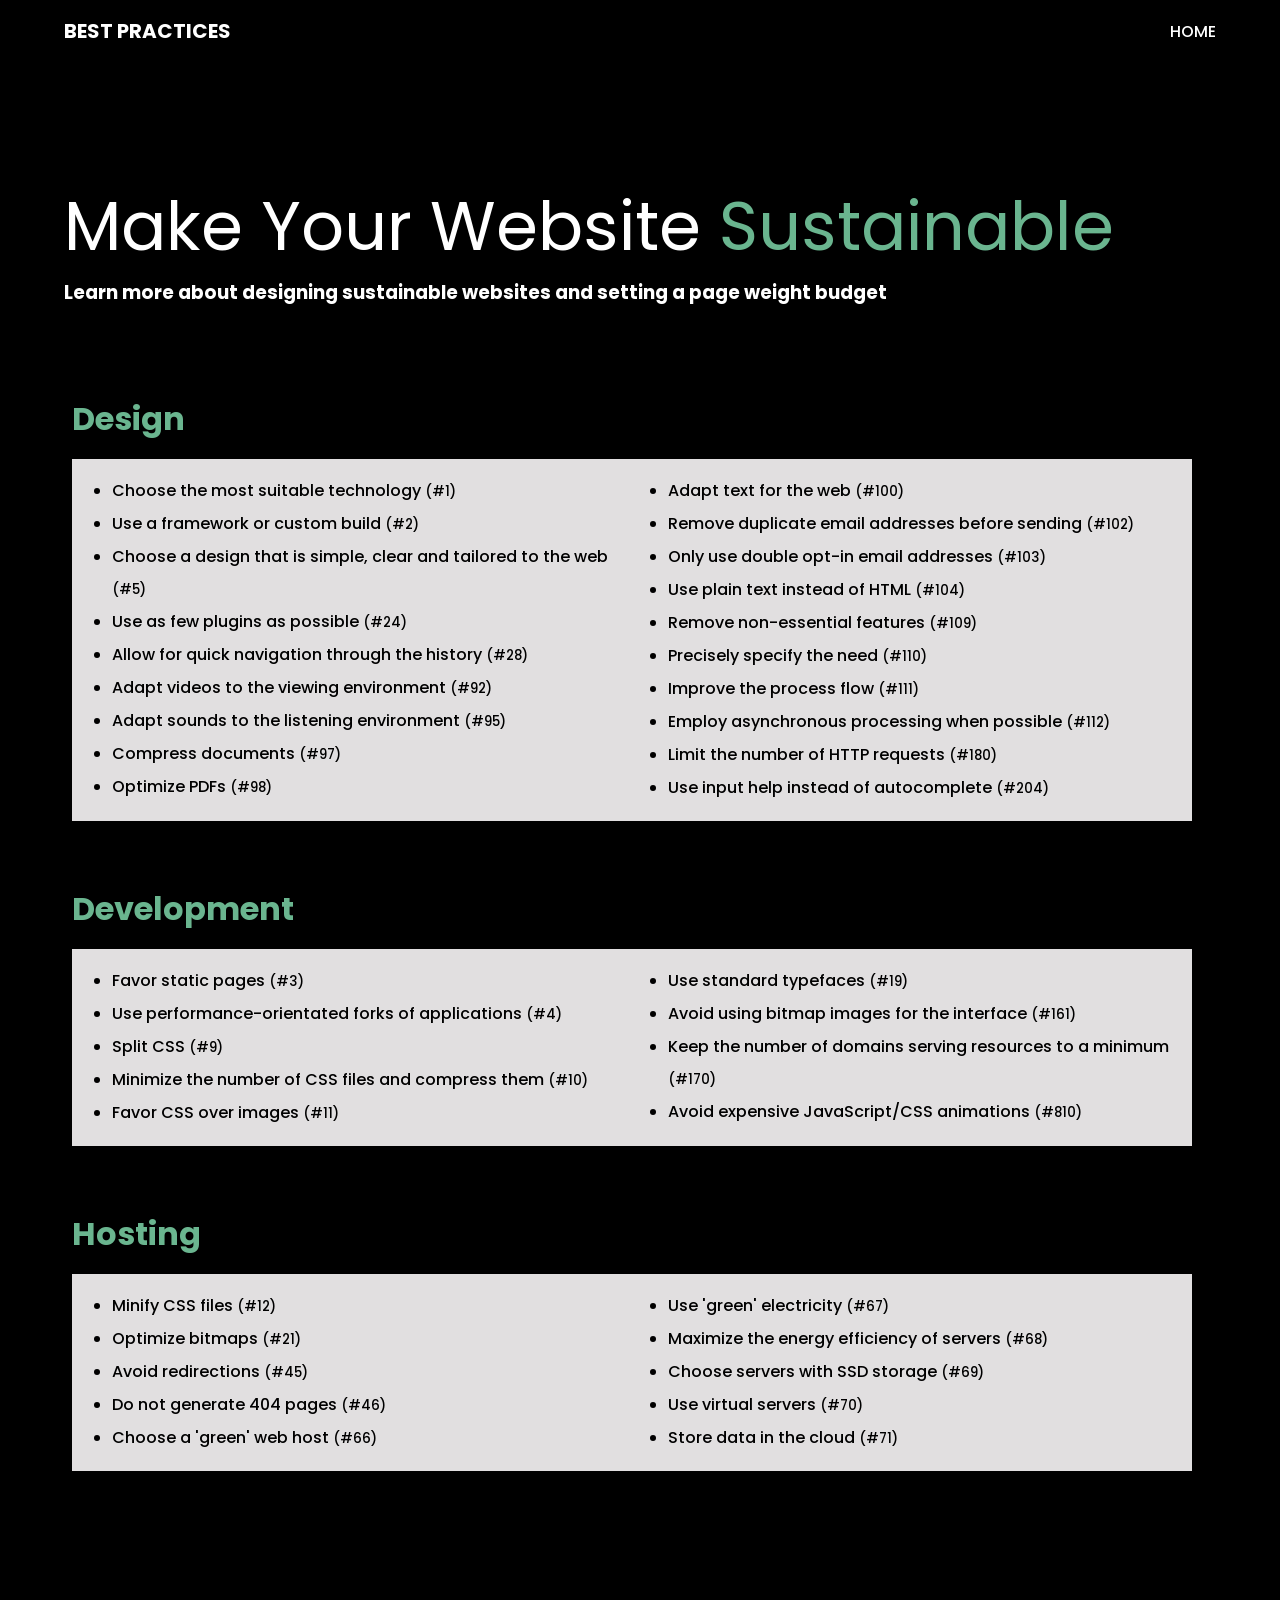
<file: sections/best_practices.htm>
<!DOCTYPE html>
<html lang="en">

<head>
    <meta charset="utf-8">
    <meta name="viewport" content="width=device-width, initial-scale=1">
    <title>Best Practices</title>
   <link rel="stylesheet" href="/main.css">
</head>

<body >
    
  <header>
    <h1 class="logo">Best Practices</h1>
    <input type="checkbox" class="nav-toggle" id="nav-toggle">
    <nav >
      <ul>
        <li > <a style=" font-weight: 500;" href="../index.html">Home</a></li>
      </ul>
    </nav>
    <label for="nav-toggle" class="nav-toggle-label">
      <span></span>
    </label>
</header>
<div class="section-one about" >
  <p class="header about-heading">
    Make Your Website <span style="color: #6AB58F;">Sustainable</span> 
  </p>
  <h3>
    Learn more about designing sustainable websites and setting a page weight budget
  </h3>
</div>
    <div class="container rules-list">
     
        <div class="box shadow card" >
            <h1>Design</h1>
            <ul>
                <li><a href="../sections/bestpractices/design/choose-most-suitable-technology.html">Choose the most suitable technology <small>(#1)</small></a>
                    <li><a href="../sections/bestpractices/design/use-a-framework.html">Use a framework or custom build <small>(#2)</small></a>
                        <li><a href="../sections/bestpractices/design/choose-a-design-that-is-simple.html">Choose a design that is simple, clear and tailored to the web <small>(#5)</small></a>
                            <li><a href="../sections/bestpractices/design/limit-plugins.html">Use as few plugins as possible <small>(#24)</small></a>
                                <li><a href="../sections/bestpractices/design/allow-quick-navigation-through-history.html">Allow for quick navigation through the history <small>(#28)</small></a>
                                    <li><a href="../sections/bestpractices/design/adapt-videos-to-the-environment.html">Adapt videos to the viewing environment <small>(#92)</small></a>
                                        <li><a href="../sections/bestpractices/design/adapt-sounds-to-the-environment.html">Adapt sounds to the listening environment <small>(#95)</small></a>
                                            <li><a href="../sections/bestpractices/design/compress-documents.html">Compress documents <small>(#97)</small></a>
                                                <li><a href="../sections/bestpractices/design/optimize-pdfs.html">Optimize PDFs <small>(#98)</small></a>
                                                    <li><a href="../sections/bestpractices/design/adapt-text-for-the-web.html">Adapt text for the web <small>(#100)</small></a>
                                                        <li><a href="../sections/bestpractices/design/deduplicate-email-addresses.html">Remove duplicate email addresses before sending <small>(#102)</small></a>
                                                            <li><a href="../sections/bestpractices/design/only-use-double-opt-in-emails.html">Only use double opt-in email addresses <small>(#103)</small></a>
                                                                <li><a href="../sections/bestpractices/design/use-plain-text-instead-of-html.html">Use plain text instead of HTML <small>(#104)</small></a>
                                                                    <li><a href="../sections/bestpractices/design/remove-non-essential-features.html">Remove non-essential features <small>(#109)</small></a>
                                                                        <li><a href="../sections/bestpractices/design/precisely-specify-the-need.html">Precisely specify the need <small>(#110)</small></a>
                                                                            <li><a href="../sections/bestpractices/design/improve-the-process-flow.html">Improve the process flow <small>(#111)</small></a>
                                                                                <li><a href="../sections/bestpractices/design/employ-asynchronous-processing.html">Employ asynchronous processing when possible <small>(#112)</small></a>
                                                                                    <li><a href="../sections/bestpractices/design/limit-http-requests.html">Limit the number of HTTP requests <small>(#180)</small></a>
                                                                                        <li><a href="../sections/bestpractices/design/use-input-help-instead-of-autocomplete.html">Use input help instead of autocomplete <small>(#204)</small></a>
          </ul>
            <h1>Development</h1>
            <ul>
                <li><a href="../sections/bestpractices/development/favor-static-pages.html">Favor static pages <small>(#3)</small></a>
                    <li><a href="../sections/bestpractices/development/use-performance-orientated-forks.html">Use performance-orientated forks of applications <small>(#4)</small></a>
                        <!-- <li><a href="../sections/bestpractices/development/externalize-css-and-js.html">Externalize CSS files and JavaScript <small>(#7)</small></a> -->
                            <li><a href="../sections/bestpractices/development/split-css.html">Split CSS <small>(#9)</small></a>
                                <li><a href="../sections/bestpractices/development/limit-css.html">Minimize the number of CSS files and compress them <small>(#10)</small></a>
                                    <li><a href="../sections/bestpractices/development/favor-css-over-images.html">Favor CSS over images <small>(#11)</small></a>
                                        <!-- <li><a href="../sections/bestpractices/development/use-conditional-comments.html">Use conditional comments <small>(#17)</small></a> -->
                                        <!-- <li><a href="print-css.html">Provide a print style sheet <small>(#16)</small></a>
                                            
                                                <li><a href="generate-css-sprite-sheets.html">Generate CSS sprite sheets <small>(#18)</small></a> -->
                                                    <li><a href="../sections/bestpractices/development/use-standard-typefaces.html">Use standard typefaces <small>(#19)</small></a>
                                                       <!--  <li><a href="empty-src.html">Delete image tags with empty SRC attributes <small>(#23)</small></a>
                                                            <li><a href="use-functions-as-the-argument-of-settimeout.html">Use functions instead of strings as the argument of setTimeout() and setInterval() <small>(#26)</small></a> -->
                                                                <!-- <li><a href="avoid-forin-loops.html">Avoid for...in loops <small>(#29)</small></a>
                                                                    <li><a href="avoid-using-trycatchfinally.html">Avoid using try...catch...finally <small>(#30)</small></a>
                                                                        <li><a href="use-primitive-operations.html">Use primitive operations <small>(#31)</small></a>
                                                                            <li><a href="minimize-dom-access.html">Keep DOM access via JavaScript to a minimum <small>(#32)</small></a>
                                                                                <li><a href="cache-objects-repeatedly-accessed.html">Cache objects repeatedly accessed by JavaScript <small>(#33)</small></a>
                                                                                    <li><a href="validate-js.html">Check JavaScript code <small>(#35)</small></a>
                                                                                        <li><a href="favor-instant-visual-changes.html">Favor instant visual changes <small>(#36)</small></a>
                                                                                            <li><a href="use-local-variables.html">Use local variables <small>(#37)</small></a>
                                                                                                <li><a href="use-anonymous-functions.html">Use anonymous functions <small>(#38)</small></a>
                                                                                                    <li><a href="optimize-string-concatenation.html">Make the most of string concatenation <small>(#39)</small></a>
                                                                                                        <li><a href="use-ajax-for-frequently-updated-content.html">Use Ajax for content sections that are frequently updated <small>(#40)</small></a>
                                                                                                            <li><a href="keep-repaint-and-reflow-to-a-minimum.html">Keep repaint (appearance) and reflow (layout) to a minimum <small>(#42)</small></a> -->
                                                                                                                <!-- <li><a href="dont-modify-dom-when-traversing.html">Do not modify the DOM when traversing <small>(#43)</small></a>
                                                                                                                    <li><a href="make-dom-elements-invisible.html">Make DOM elements invisible during modification <small>(#44)</small></a>
                                                                                                                        <li><a href="cache-frequently-used-data.html">Cache frequently-used calculated data <small>(#47)</small></a>
                                                                                                                            <li><a href="use-static-variables.html">Use static variables <small>(#48)</small></a>
                                                                                                                                <li><a href="free-up-the-memory-of-variables.html">Free up the memory of variables that are no longer needed <small>(#49)</small></a>
                                                                                                                                    <li><a href="dont-call-function-in-declaration-loop.html">Do not call a function in the declaration of a for loop <small>(#50)</small></a>
                                                                                                                                        <li><a href="remove-all-warnings-and-notices.html">Remove all warnings and notices <small>(#51)</small></a>
                                                                                                                                            <li><a href="avoid-rewriting-getter-setter-natives.html">Avoid rewriting getter/setter natives <small>(#53)</small></a>
                                                                                                                                                <li><a href="dont-unnecessarily-assign-variables.html">Do not unnecessarily assign values to variables <small>(#54)</small></a>
                                                                                                                                                    <li><a href="avoid-running-sql-queries-in-a-loop.html">Avoid running SQL queries inside a loop <small>(#55)</small></a>
                                                                                                                                                        <li><a href="only-connect-to-a-database-if-necessary.html">Only connect to a database if necessary <small>(#56)</small></a>
                                                                                                                                                            <li><a href="never-write-select-star.html">Never write SELECT * FROM <small>(#57)</small></a>
                                                                                                                                                                <li><a href="use-stored-procedures.html">Use stored procedures <small>(#58)</small></a>
                                                                                                                                                                    <li><a href="limit-the-number-of-results.html">Limit the number of results <small>(#59)</small></a>
                                                                                                                                                                        <li><a href="use-all-the-cms-levels-of-caching.html">Use all the CMS&#39; levels of caching <small>(#60)</small></a>
                                                                                                                                                                            <li><a href="use-a-templating-engine.html">Use a templating engine <small>(#61)</small></a>
                                                                                                                                                                                <li><a href="use-single-quotes-instead-of-double.html">Use single quotes (&#39;) instead of double (“) <small>(#62)</small></a>
                                                                                                                                                                                    <li><a href="replace-incrementation.html">Replace $i&#43;&#43; with &#43;&#43;$i <small>(#63)</small></a>
                                                                                                                                                                                        <li><a href="cache-the-bytecode.html">Cache the bytecode <small>(#64)</small></a>
                                                                                                                                                                                            <li><a href="dont-resize-image-in-browser.html">Resize images outside of the browser <small>(#93)</small></a>
                                                                                                                                                                                                <li><a href="resize-images-outside-of-the-cms.html">Resize images outside of the CMS <small>(#94)</small></a>
                                                                                                                                                                                                    <li><a href="encode-sound-outside-of-the-cms.html">Encode sound outside of the CMS <small>(#96)</small></a>
                                                                                                                                                                                                        <li><a href="generate-pdfs-outside-of-the-cms.html">Generate PDFs outside of the CMS <small>(#99)</small></a>
                                                                                                                                                                                                            <li><a href="choose-a-suitable-data-format.html">Choose a suitable data format <small>(#113)</small></a>
                                                                                                                                                                                                                <li><a href="create-modular-application.html">Create a modular application architecture <small>(#114)</small></a> -->
                                                                                                                                                                                                                    <li><a href="../sections/bestpractices/development/avoid-using-bitmap-for-the-interface.html">Avoid using bitmap images for the interface <small>(#161)</small></a>
                                                                                                                                                                                                                        <li><a href="../sections/bestpractices/development/minimize-number-of-domains.html">Keep the number of domains serving resources to a minimum <small>(#170)</small></a>
                                                                                                                                                                                                                            <li><a href="../sections/bestpractices/development/avoid-expensive-animations.html">Avoid expensive JavaScript/CSS animations <small>(#810)</small></a>
            </ul>
            <h1>Hosting</h1>
            <ul>
                <li><a href="../sections/bestpractices/hosting/css-minification.html">Minify CSS files <small>(#12)</small></a>
                    <li><a href="../sections/bestpractices/hosting/optimize-bitmaps.html">Optimize bitmaps <small>(#21)</small></a>
                        <li><a href="../sections/bestpractices/hosting/avoid-redirections.html">Avoid redirections <small>(#45)</small></a>
                            <li><a href="../sections/bestpractices/hosting/dont-generate-404-pages.html">Do not generate 404 pages <small>(#46)</small></a>
                                <li><a href="../sections/bestpractices/hosting/choose-a-green-web-host.html">Choose a &#39;green&#39; web host <small>(#66)</small></a>
                                    <li><a href="../sections/bestpractices/hosting/use-green-electricity.html">Use &#39;green&#39; electricity <small>(#67)</small></a>
                                        <li><a href="../sections/bestpractices/hosting/maximize-servers-energy-efficiency.html">Maximize the energy efficiency of servers <small>(#68)</small></a>
                                            <li><a href="../sections/bestpractices/hosting/choose-servers-with-ssd.html">Choose servers with SSD storage <small>(#69)</small></a>
                                                <li><a href="../sections/bestpractices/hosting/use-virtual-servers.html">Use virtual servers <small>(#70)</small></a>
                                                    <li><a href="../sections/bestpractices/hosting/store-data-in-the-cloud.html">Store data in the cloud <small>(#71)</small></a>
                                                       <!--  <li><a href="use-a-reverse-proxy.html">Use a reverse proxy <small>(#72)</small></a>
                                                            <li><a href="install-essential-components-on-server.html">Only install essential components on the server <small>(#74)</small></a>
                                                                <li><a href="use-a-cdn.html">Use a CDN <small>(#75)</small></a>
                                                                    <li><a href="use-an-asynchronous-server.html">Use an asynchronous server <small>(#77)</small></a>
                                                                        <li><a href="cache-headers.html">Add Expires or Cache-Control headers <small>(#78)</small></a>
                                                                            <li><a href="http-compress.html">Compress the HTML output <small>(#79)</small></a>
                                                                                <li><a href="etag-header.html">Use ETags <small>(#80)</small></a>
                                                                                    <li><a href="disable-allowoverride-directive.html">Disable Apache&#39;s AllowOverride directive <small>(#81)</small></a>
                                                                                        <li><a href="disable-web-server-access-logs.html">Disable some web server access logs <small>(#82)</small></a>
                                                                                            <li><a href="disable-mysql-mariadb-binary-logs.html">Disable MySQL and MariaDB binary logs <small>(#83)</small></a>
                                                                                                <li><a href="disable-apaches-dns-lookup.html">Disable Apache&#39;s DNS Lookup <small>(#84)</small></a>
                                                                                                    <li><a href="only-use-in-memory-caching.html">Only use in-memory caching <small>(#85)</small></a>
                                                                                                        <li><a href="javascript-minification.html">Minify JavaScript files <small>(#88)</small></a>
                                                                                                            <li><a href="minimize-use-ssl.html">Minimize the use of SSL certificates <small>(#90)</small></a>
                                                                                                                <li><a href="cache-ajax-responses.html">Cache Ajax responses <small>(#91)</small></a>
                                                                                                                    <li><a href="adapt-the-qos-and-sla.html">Adapt the quality of service and the service level agreement <small>(#501)</small></a>
                                                                                                                        <li><a href="use-essential-sections-of-libraries.html">Only use the essential sections of JavaScript and CSS libraries <small>(#811)</small></a> -->
            </ul>
        </div>
    </div>
</body>

</html>
</file>
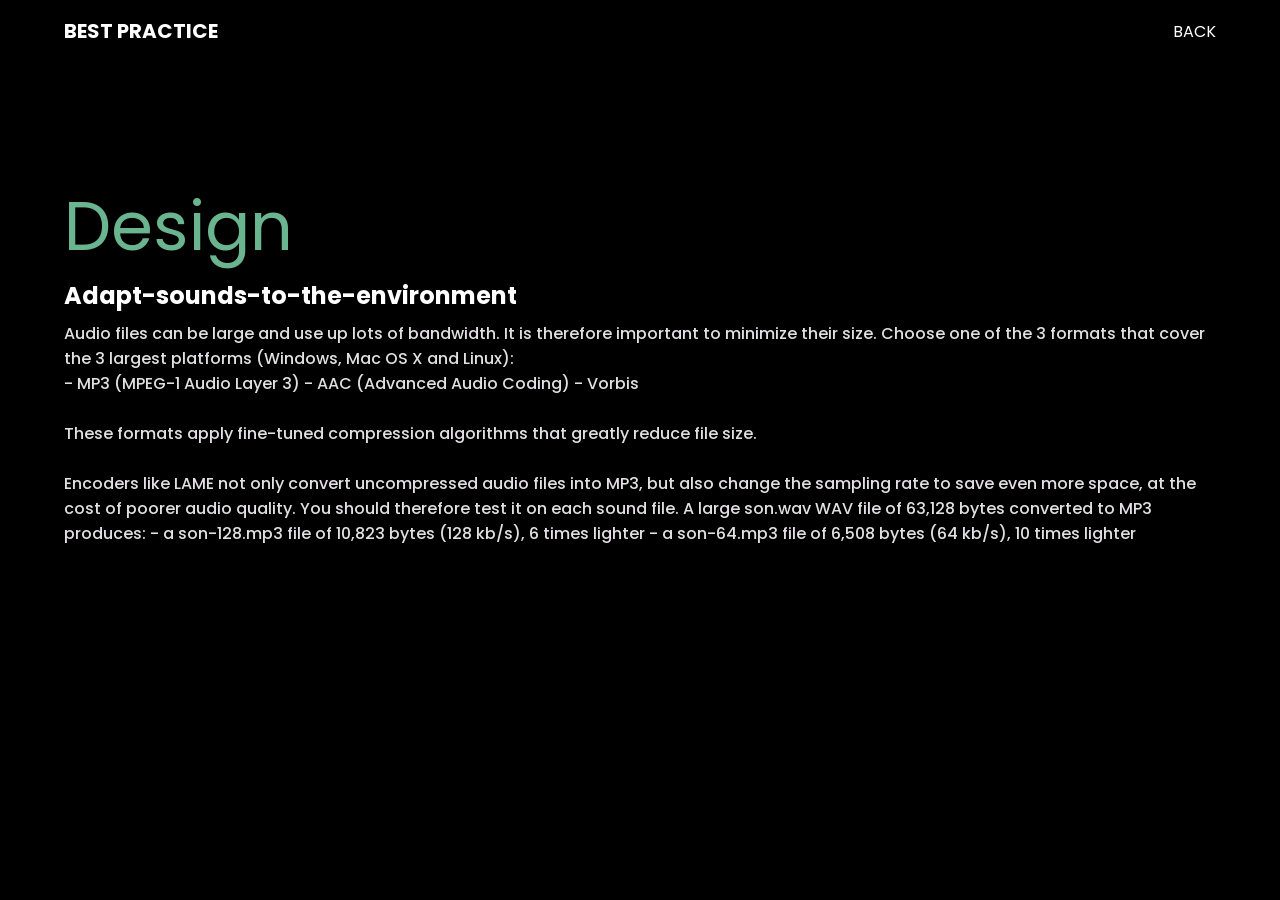
<file: sections/bestpractices/design/adapt-sounds-to-the-environment.html>
<!DOCTYPE html>
<html lang="en">
<head>
    <meta charset="UTF-8">
    <meta http-equiv="X-UA-Compatible" content="IE=edge">
    <meta name="viewport" content="width=device-width, initial-scale=1.0">
    <link rel="stylesheet" href="/main.css">
    <title>adapt-sounds-to-the-environment</title>
</head>
<body>
    <header>
        <h1 class="logo">Best Practice</h1>
        <input type="checkbox" class="nav-toggle" id="nav-toggle">
        <nav>
          <ul>
            <li> <a href="../../best_practices.htm">back</a></li>
          </ul>
        </nav>
        <label for="nav-toggle" class="nav-toggle-label">
          <span></span>
        </label>
      </header>
      
      <div class="section-one about" >
       
        <p class="header about-heading">
            <span style="color: #6AB58F;">Design</span>
            <h2>Adapt-sounds-to-the-environment</h2>
        </p>
        <p class="sub-para">Audio files can be large and use up lots of bandwidth. It is therefore important to minimize their size. Choose one of the 3 formats that cover the 3 largest platforms (Windows, Mac OS X and Linux):
            <br>- MP3 (MPEG-1 Audio Layer 3) - AAC (Advanced Audio Coding) - Vorbis<br>
            <br>
            These formats apply fine-tuned compression algorithms that greatly reduce file size.
            <br>
            <br>
            Encoders like LAME not only convert uncompressed audio files into MP3, but also change the sampling rate to save even more space, at the cost of poorer audio quality. You should therefore test it on each sound file.
            A large son.wav WAV file of 63,128 bytes converted to MP3 produces:
            - a son-128.mp3 file of 10,823 bytes (128 kb/s), 6 times lighter - a son-64.mp3 file of 6,508 bytes (64 kb/s), 10 times lighter
          </p>
        </div>
        
</body>
</html>
</file>
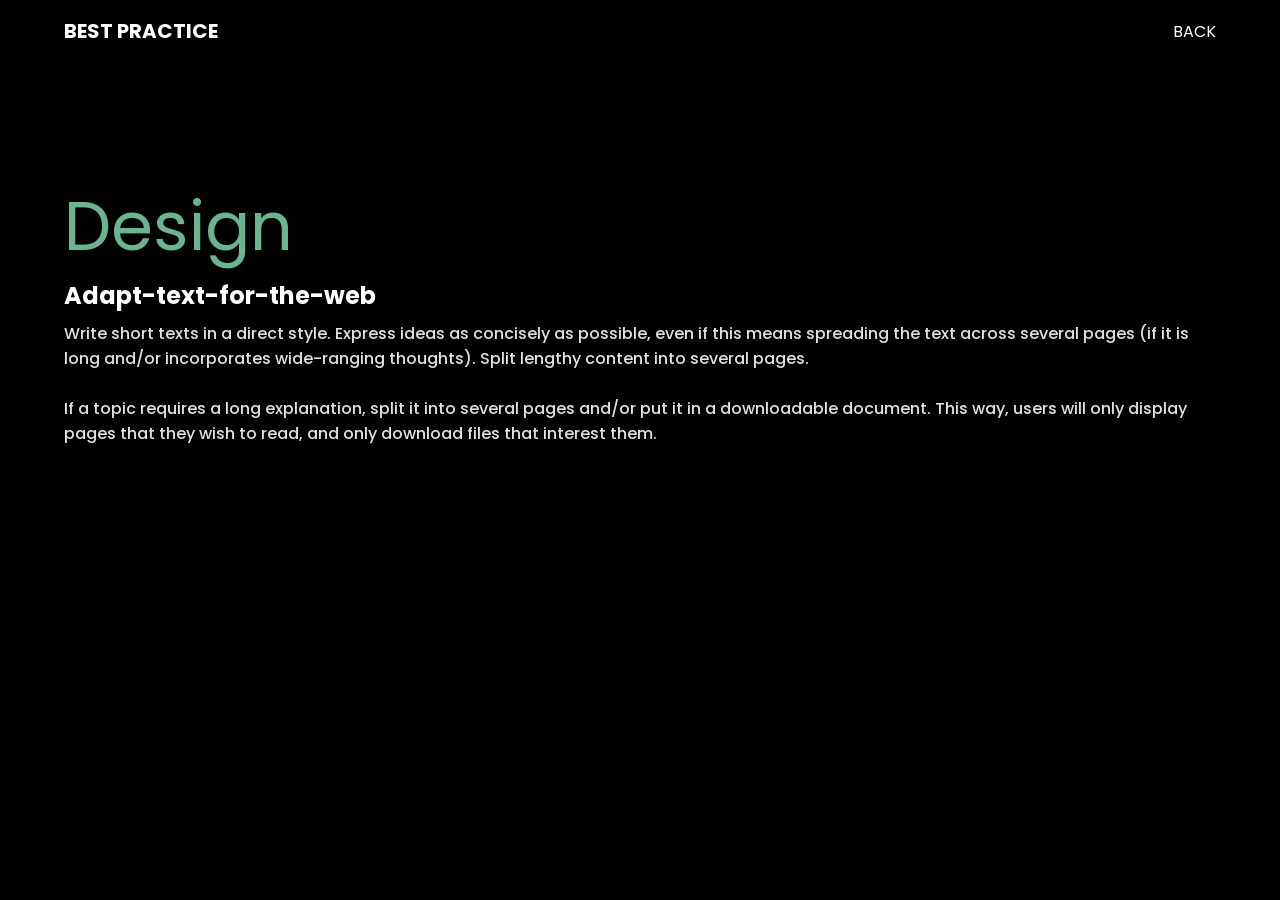
<file: sections/bestpractices/design/adapt-text-for-the-web.html>
<!DOCTYPE html>
<html lang="en">
<head>
    <meta charset="UTF-8">
    <meta http-equiv="X-UA-Compatible" content="IE=edge">
    <meta name="viewport" content="width=device-width, initial-scale=1.0">
    <link rel="stylesheet" href="/main.css">
    <title>adapt-text-for-the-web</title>
</head>
<body>
    <header>
        <h1 class="logo">Best Practice</h1>
        <input type="checkbox" class="nav-toggle" id="nav-toggle">
        <nav>
          <ul>
            <li> <a href="../../best_practices.htm">back</a></li>
          </ul>
        </nav>
        <label for="nav-toggle" class="nav-toggle-label">
          <span></span>
        </label>
      </header>
      
      <div class="section-one about" >
       
        <p class="header about-heading">
            <span style="color: #6AB58F;">Design</span>
            <h2>Adapt-text-for-the-web</h2>
        </p>
        <p class="sub-para">Write short texts in a direct style. Express ideas as concisely as possible, even if this means spreading the text across several pages (if it is long and/or incorporates wide-ranging thoughts).
            Split lengthy content into several pages.
            <br>
            <br>
            If a topic requires a long explanation, split it into several pages and/or put it in a downloadable document. This way, users will only display pages that they wish to read, and only download files that interest them.
        </p>
        </div>
        
</body>
</html>
</file>
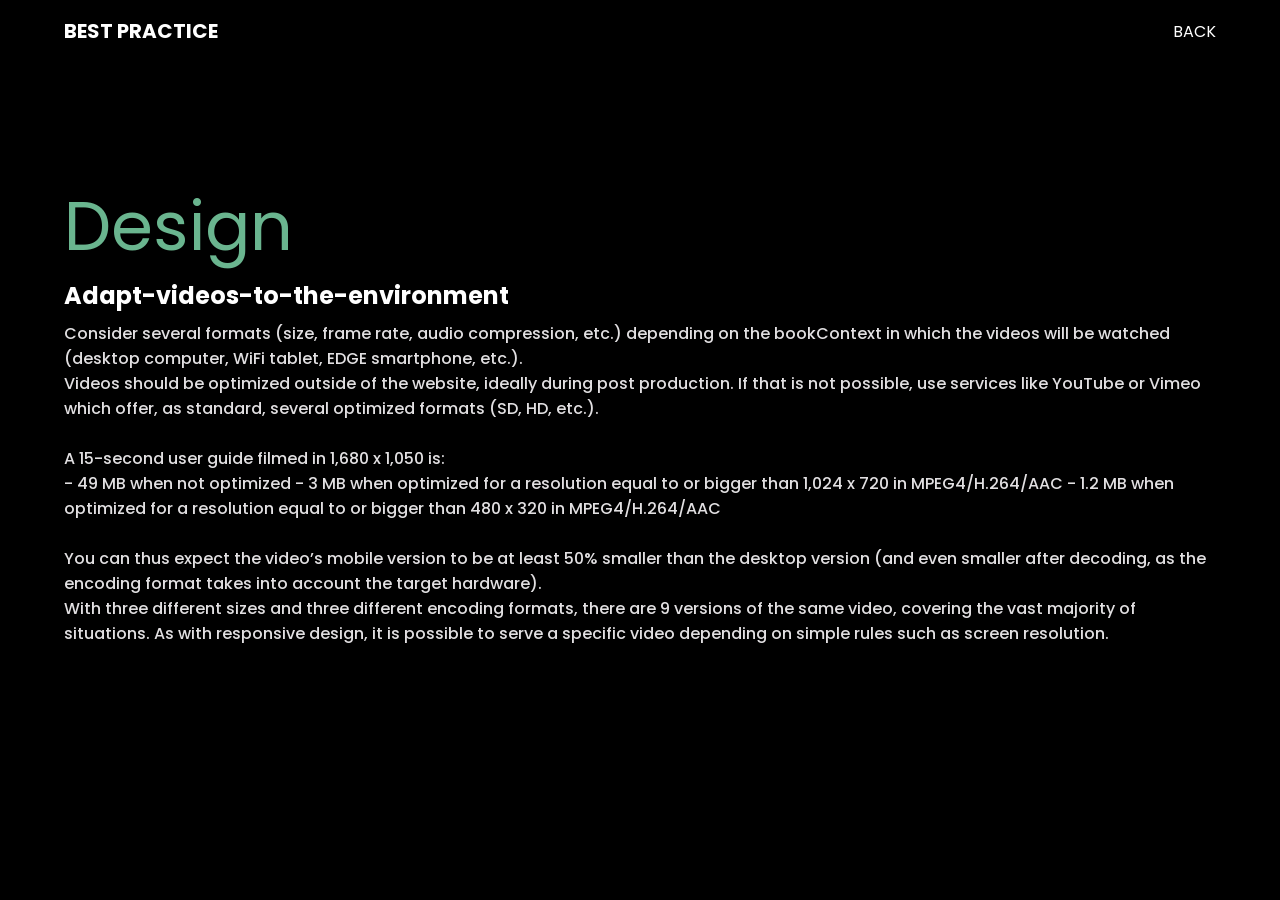
<file: sections/bestpractices/design/adapt-videos-to-the-environment.html>
<!DOCTYPE html>
<html lang="en">
<head>
    <meta charset="UTF-8">
    <meta http-equiv="X-UA-Compatible" content="IE=edge">
    <meta name="viewport" content="width=device-width, initial-scale=1.0">
    <link rel="stylesheet" href="/main.css">
    <title>adapt-videos-to-the-environment</title>
</head>
<body>
    <header>
        <h1 class="logo">Best Practice</h1>
        <input type="checkbox" class="nav-toggle" id="nav-toggle">
        <nav>
          <ul>
            <li> <a href="../../best_practices.htm">back</a></li>
          </ul>
        </nav>
        <label for="nav-toggle" class="nav-toggle-label">
          <span></span>
        </label>
      </header>
      
      <div class="section-one about" >
       
        <p class="header about-heading">
            <span style="color: #6AB58F;">Design</span>
            <h2>Adapt-videos-to-the-environment</h2>
        </p>
        <p class="sub-para">Consider several formats (size, frame rate, audio compression, etc.) depending on the bookContext in which the videos will be watched (desktop computer, WiFi tablet, EDGE smartphone, etc.).
            <br>
            Videos should be optimized outside of the website, ideally during post production. If that is not possible, use services like YouTube or Vimeo which offer, as standard, several optimized formats (SD, HD, etc.).
            <br><br>
            A 15-second user guide filmed in 1,680 x 1,050 is:<br>
            - 49 MB when not optimized - 3 MB when optimized for a resolution equal to or bigger than 1,024 x 720 in MPEG4/H.264/AAC - 1.2 MB when optimized for a resolution equal to or bigger than 480 x 320 in MPEG4/H.264/AAC
            <br><br>
            You can thus expect the video’s mobile version to be at least 50% smaller than the desktop version (and even smaller after decoding, as the encoding format takes into account the target hardware).
            <br>With three different sizes and three different encoding formats, there are 9 versions of the same video, covering the vast majority of situations. As with responsive design, it is possible to serve a specific video depending on simple rules such as screen resolution.
        </p>
        </div>
        
</body>
</html>
</file>
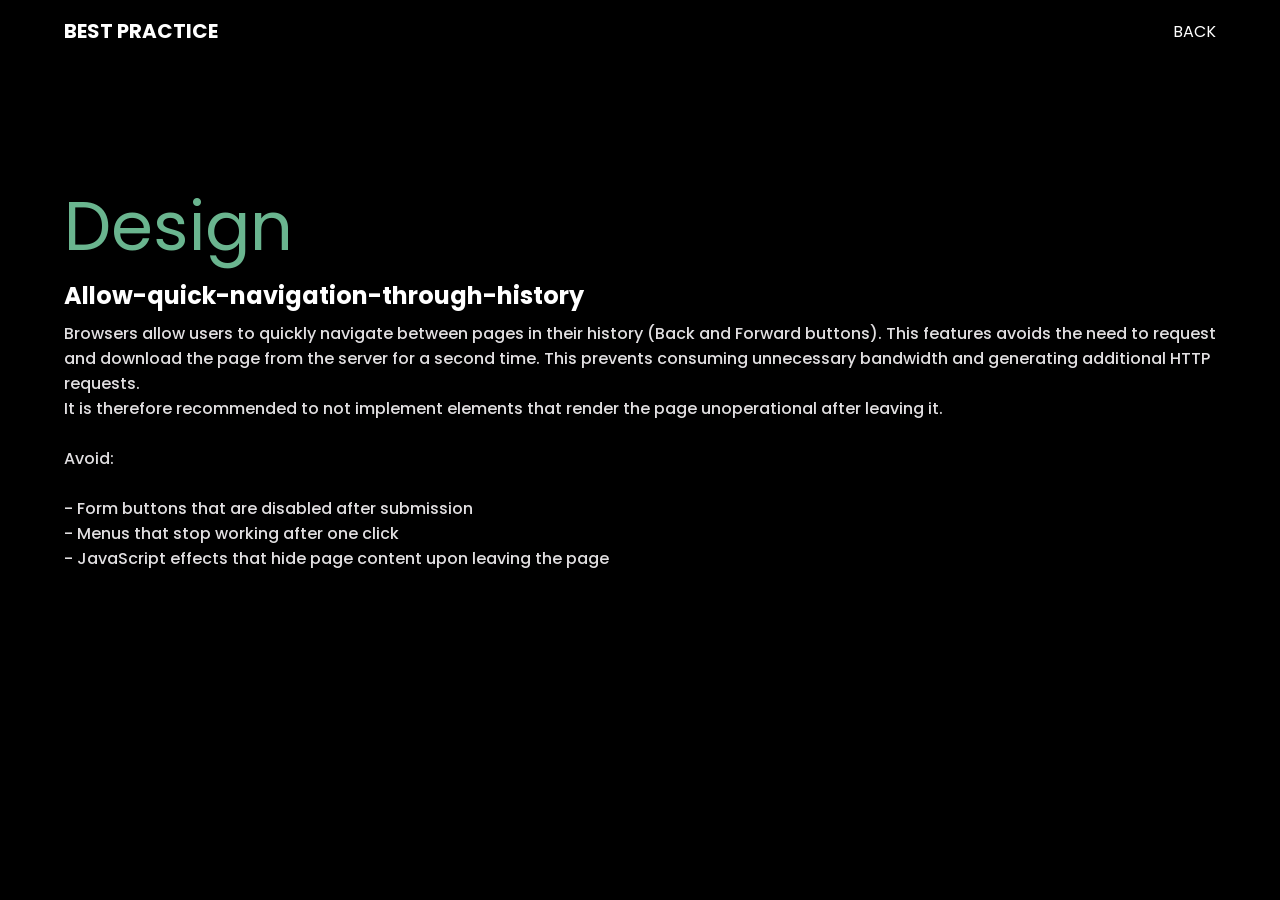
<file: sections/bestpractices/design/allow-quick-navigation-through-history.html>
<!DOCTYPE html>
<html lang="en">
<head>
    <meta charset="UTF-8">
    <meta http-equiv="X-UA-Compatible" content="IE=edge">
    <meta name="viewport" content="width=device-width, initial-scale=1.0">
    <link rel="stylesheet" href="/main.css">
    <title>allow-quick-navigation-through-history</title>
</head>
<body>
    <header>
        <h1 class="logo">Best Practice</h1>
        <input type="checkbox" class="nav-toggle" id="nav-toggle">
        <nav>
          <ul>
            <li> <a href="../../best_practices.htm">back</a></li>
          </ul>
        </nav>
        <label for="nav-toggle" class="nav-toggle-label">
          <span></span>
        </label>
      </header>
      
      <div class="section-one about" >
       
        <p class="header about-heading">
            <span style="color: #6AB58F;">Design</span>
            <h2>Allow-quick-navigation-through-history</h2>
        </p>
        <p class="sub-para">Browsers allow users to quickly navigate between pages in their history (Back and Forward buttons). This features avoids the need to request and download the page from the server for a second time. This prevents consuming unnecessary bandwidth and generating additional HTTP requests.
            <br>It is therefore recommended to not implement elements that render the page unoperational after leaving it.
            <br><br>
            Avoid:
            <br><br>
            - Form buttons that are disabled after submission<br>
            - Menus that stop working after one click<br>
            - JavaScript effects that hide page content upon leaving the page<br>
          </p>
        </div>
        
</body>
</html>
</file>
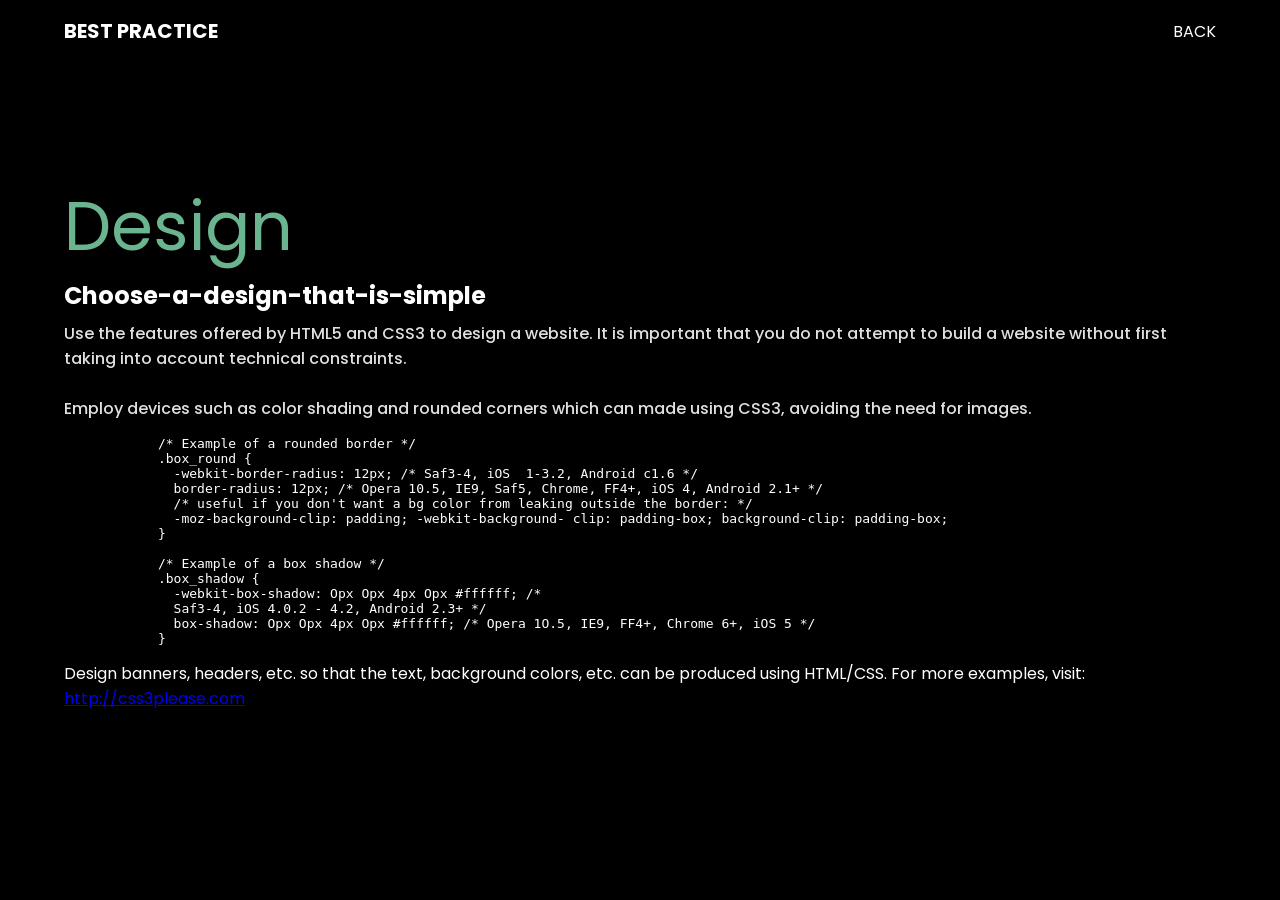
<file: sections/bestpractices/design/choose-a-design-that-is-simple.html>
<!DOCTYPE html>
<html lang="en">
<head>
    <meta charset="UTF-8">
    <meta http-equiv="X-UA-Compatible" content="IE=edge">
    <meta name="viewport" content="width=device-width, initial-scale=1.0">
    <link rel="stylesheet" href="/main.css">
    <title>choose-a-design-that-is-simple</title>
</head>
<body>
    <header>
        <h1 class="logo">Best Practice</h1>
        <input type="checkbox" class="nav-toggle" id="nav-toggle">
        <nav>
          <ul>
            <li> <a href="../../best_practices.htm">back</a></li>
          </ul>
        </nav>
        <label for="nav-toggle" class="nav-toggle-label">
          <span></span>
        </label>
      </header>
      
      <div class="section-one about" >
       
        <p class="header about-heading">
            <span style="color: #6AB58F;">Design</span>
            <h2>Choose-a-design-that-is-simple</h2>
        </p>
        <p class="sub-para">Use the features offered by HTML5 and CSS3 to design a website. It is important that you do not attempt to build a website without first taking into account technical constraints.
            <br><br>
            Employ devices such as color shading and rounded corners which can made using CSS3, avoiding the need for images.
            <pre><code>
            /* Example of a rounded border */
            .box_round {
              -webkit-border-radius: 12px; /* Saf3-4, iOS  1-3.2, Android c1.6 */
              border-radius: 12px; /* Opera 10.5, IE9, Saf5, Chrome, FF4+, iOS 4, Android 2.1+ */
              /* useful if you don't want a bg color from leaking outside the border: */
              -moz-background-clip: padding; -webkit-background- clip: padding-box; background-clip: padding-box;
            }
            
            /* Example of a box shadow */
            .box_shadow {
              -webkit-box-shadow: Opx Opx 4px Opx #ffffff; /*
              Saf3-4, iOS 4.0.2 - 4.2, Android 2.3+ */
              box-shadow: Opx Opx 4px Opx #ffffff; /* Opera 1O.5, IE9, FF4+, Chrome 6+, iOS 5 */
            }
        </code></pre>
            Design banners, headers, etc. so that the text, background colors, etc. can be produced using HTML/CSS. For more examples, visit:
            <a href="http://css3please.com">http://css3please.com</a>
          </p>
        </div>
        
</body>
</html>
</file>
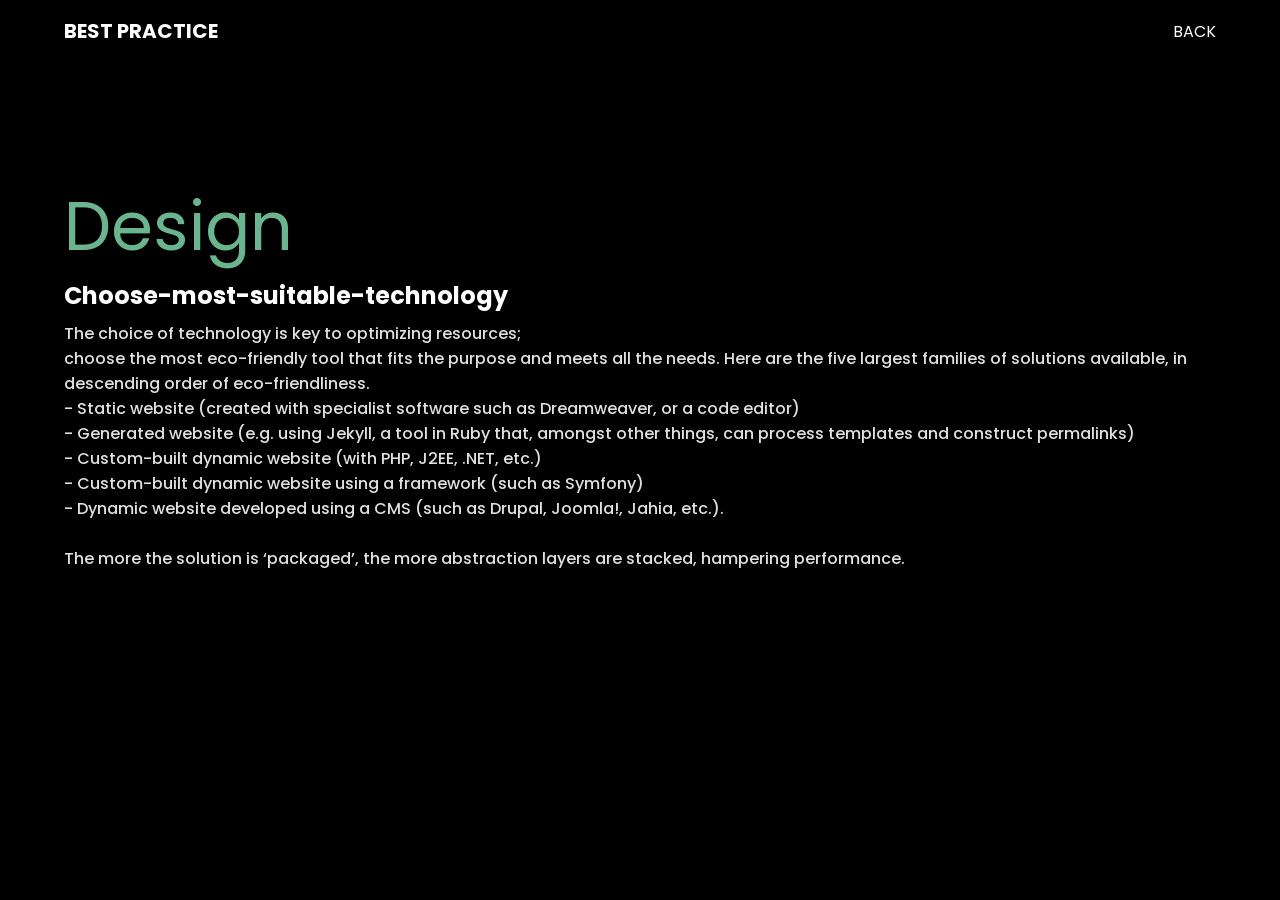
<file: sections/bestpractices/design/choose-most-suitable-technology.html>
<!DOCTYPE html>
<html lang="en">
<head>
    <meta charset="UTF-8">
    <meta http-equiv="X-UA-Compatible" content="IE=edge">
    <meta name="viewport" content="width=device-width, initial-scale=1.0">
    <link rel="stylesheet" href="/main.css">
    <title>choose-most-suitable-technology</title>
</head>
<body>
    <header>
        <h1 class="logo">Best Practice</h1>
        <input type="checkbox" class="nav-toggle" id="nav-toggle">
        <nav>
          <ul>
            <li> <a href="../../best_practices.htm">back</a></li>
          </ul>
        </nav>
        <label for="nav-toggle" class="nav-toggle-label">
          <span></span>
        </label>
      </header>
      
      <div class="section-one about" >
       
        <p class="header about-heading">
            <span style="color: #6AB58F;">Design</span>
            <h2>Choose-most-suitable-technology</h2>
        </p>
        <p class="sub-para">The choice of technology is key to optimizing resources; 
          <br>choose the most eco-friendly tool that fits the purpose and meets all the needs.
            Here are the five largest families of solutions available, in descending order of eco-friendliness. 
            <br>- Static website (created with specialist software such as Dreamweaver, or a code editor) 
            <br>- Generated website (e.g. using Jekyll, a tool in Ruby that, amongst other things, can process templates and construct permalinks) 
            <br>- Custom-built dynamic website (with PHP, J2EE, .NET, etc.) 
            <br>- Custom-built dynamic website using a framework (such as Symfony) 
            <br>- Dynamic website developed using a CMS (such as Drupal, Joomla!, Jahia, etc.). 
            <br><br>The more the solution is ‘packaged’, the more abstraction layers are stacked, hampering performance.
          </p>
        </div>
        
</body>
</html>
</file>
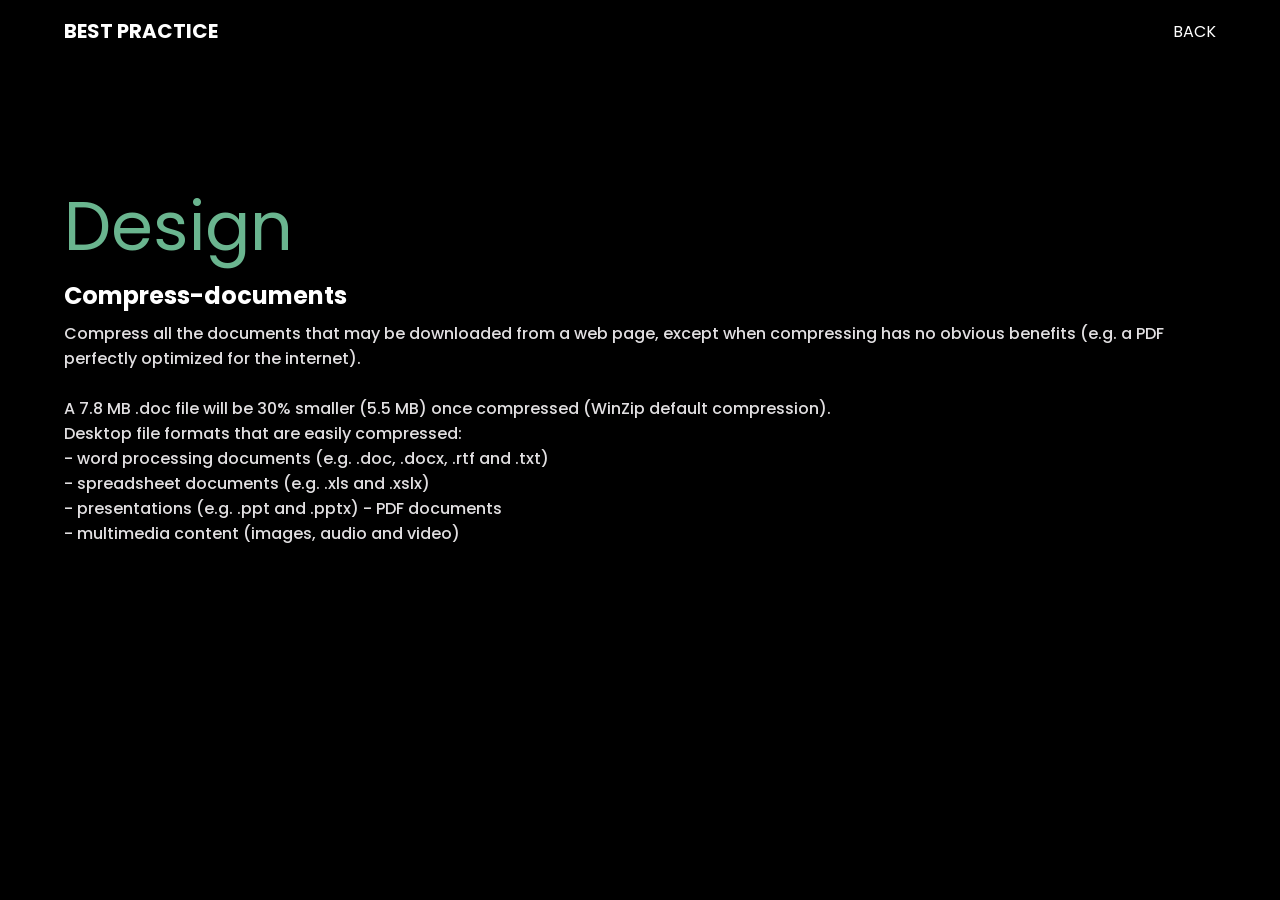
<file: sections/bestpractices/design/compress-documents.html>
<!DOCTYPE html>
<html lang="en">
<head>
    <meta charset="UTF-8">
    <meta http-equiv="X-UA-Compatible" content="IE=edge">
    <meta name="viewport" content="width=device-width, initial-scale=1.0">
    <link rel="stylesheet" href="/main.css">
    <title>compress-documents</title>
</head>
<body>
    <header>
        <h1 class="logo">Best Practice</h1>
        <input type="checkbox" class="nav-toggle" id="nav-toggle">
        <nav>
          <ul>
            <li> <a href="../../best_practices.htm">back</a></li>
          </ul>
        </nav>
        <label for="nav-toggle" class="nav-toggle-label">
          <span></span>
        </label>
      </header>
      
      <div class="section-one about" >
       
        <p class="header about-heading">
            <span style="color: #6AB58F;">Design</span>
            <h2>Compress-documents</h2>
        </p>
        <p class="sub-para">Compress all the documents that may be downloaded from a web page, except when compressing has no obvious benefits (e.g. a PDF perfectly optimized for the internet).
            <br><br>
            A 7.8 MB .doc file will be 30% smaller (5.5 MB) once compressed (WinZip default compression).<br>
            Desktop file formats that are easily compressed:<br>
            - word processing documents (e.g. .doc, .docx, .rtf and .txt)<br>
            - spreadsheet documents (e.g. .xls and .xslx) <br>
            - presentations (e.g. .ppt and .pptx) - PDF documents <br>
            - multimedia content (images, audio and video)
          </p>
        </div>
        
</body>
</html>
</file>
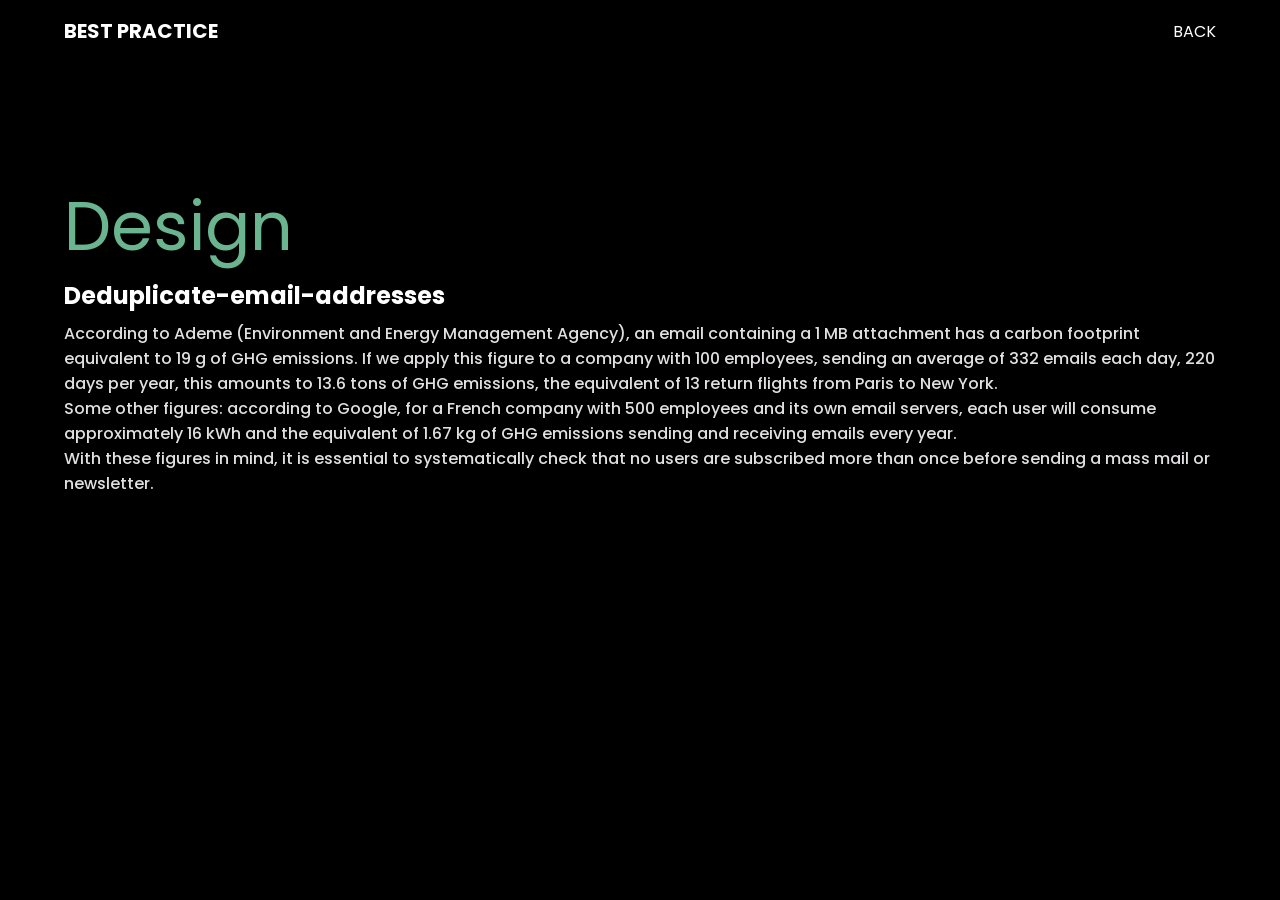
<file: sections/bestpractices/design/deduplicate-email-addresses.html>
<!DOCTYPE html>
<html lang="en">
<head>
    <meta charset="UTF-8">
    <meta http-equiv="X-UA-Compatible" content="IE=edge">
    <meta name="viewport" content="width=device-width, initial-scale=1.0">
    <link rel="stylesheet" href="/main.css">
    <title>deduplicate-email-addresses</title>
</head>
<body>
    <header>
        <h1 class="logo">Best Practice</h1>
        <input type="checkbox" class="nav-toggle" id="nav-toggle">
        <nav>
          <ul>
            <li> <a href="../../best_practices.htm">back</a></li>
          </ul>
        </nav>
        <label for="nav-toggle" class="nav-toggle-label">
          <span></span>
        </label>
      </header>
      
      <div class="section-one about" >
       
        <p class="header about-heading">
            <span style="color: #6AB58F;">Design</span>
            <h2>Deduplicate-email-addresses</h2>
        </p>
        <p class="sub-para">According to Ademe (Environment and Energy Management Agency), an email containing a 1 MB attachment has a carbon footprint equivalent to 19 g of GHG emissions. If we apply this figure to a company with 100 employees, sending an average of 332 emails each day, 220 days per year, this amounts to 13.6 tons of GHG emissions, the equivalent of 13 return flights from Paris to New York.<br>
            Some other figures: according to Google, for a French company with 500 employees and its own email servers, each user will consume approximately 16 kWh and the equivalent of 1.67 kg of GHG emissions sending and receiving emails every year.<br>
            With these figures in mind, it is essential to systematically check that no users are subscribed more than once before sending a mass mail or newsletter.<br>
          </p>
        </div>
        
</body>
</html>
</file>
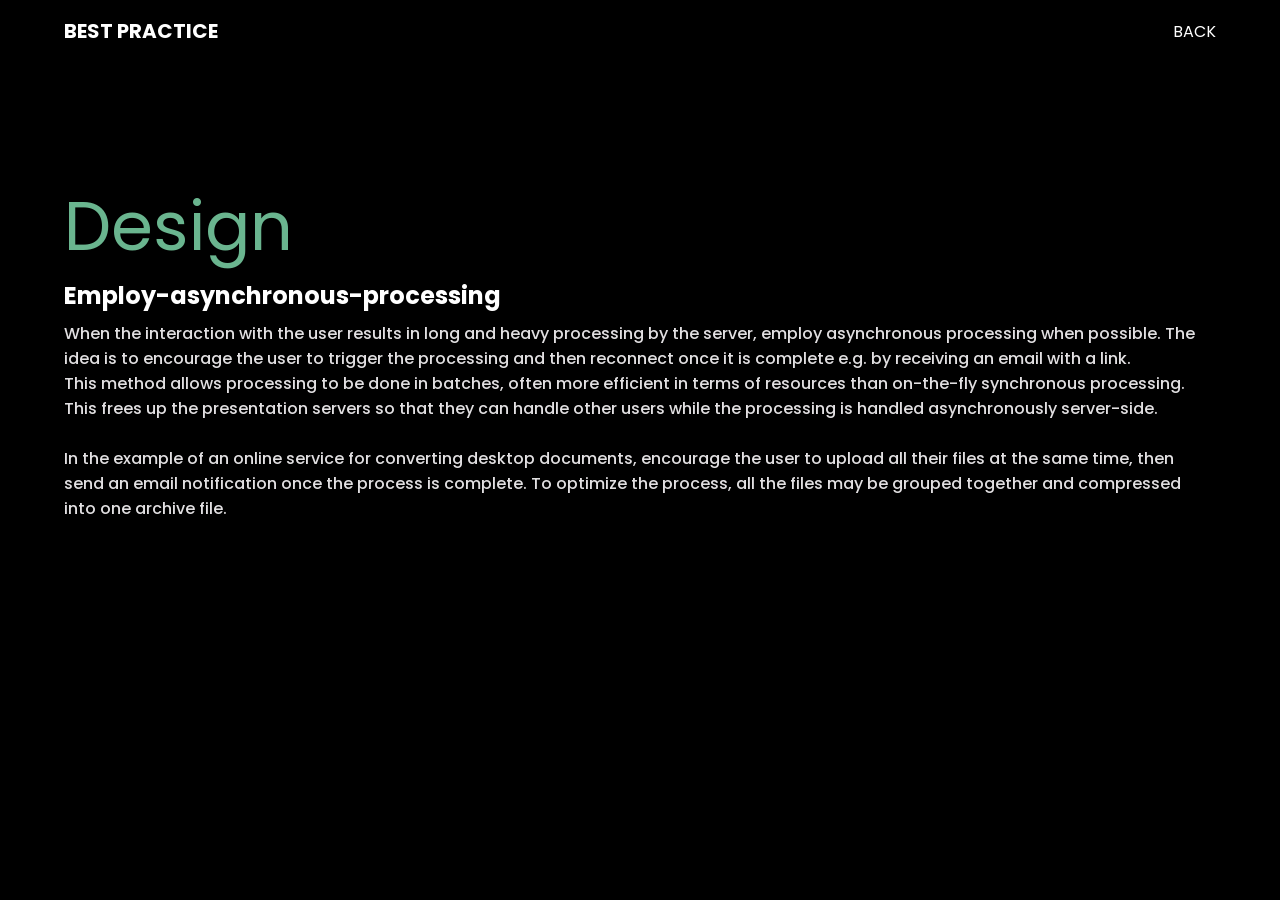
<file: sections/bestpractices/design/employ-asynchronous-processing.html>
<!DOCTYPE html>
<html lang="en">
<head>
    <meta charset="UTF-8">
    <meta http-equiv="X-UA-Compatible" content="IE=edge">
    <meta name="viewport" content="width=device-width, initial-scale=1.0">
    <link rel="stylesheet" href="/main.css">
    <title>employ-asynchronous-processing</title>
</head>
<body>
    <header>
        <h1 class="logo">Best Practice</h1>
        <input type="checkbox" class="nav-toggle" id="nav-toggle">
        <nav>
          <ul>
            <li> <a href="../../best_practices.htm">back</a></li>
          </ul>
        </nav>
        <label for="nav-toggle" class="nav-toggle-label">
          <span></span>
        </label>
      </header>
      
      <div class="section-one about" >
       
        <p class="header about-heading">
            <span style="color: #6AB58F;">Design</span>
            <h2>Employ-asynchronous-processing</h2>
        </p>
        <p class="sub-para">When the interaction with the user results in long and heavy processing by the server, employ asynchronous processing when possible. The idea is to encourage the user to trigger the processing and then reconnect once it is complete e.g. by receiving an email with a link.<br>
            This method allows processing to be done in batches, often more efficient in terms of resources than on-the-fly synchronous processing. This frees up the presentation servers so that they can handle other users while the processing is handled asynchronously server-side.
            <br><br>
            In the example of an online service for converting desktop documents, encourage the user to upload all their files at the same time, then send an email notification once the process is complete. To optimize the process, all the files may be grouped together and compressed into one archive file.<br>
          </p>
        </div>
        
</body>
</html>
</file>
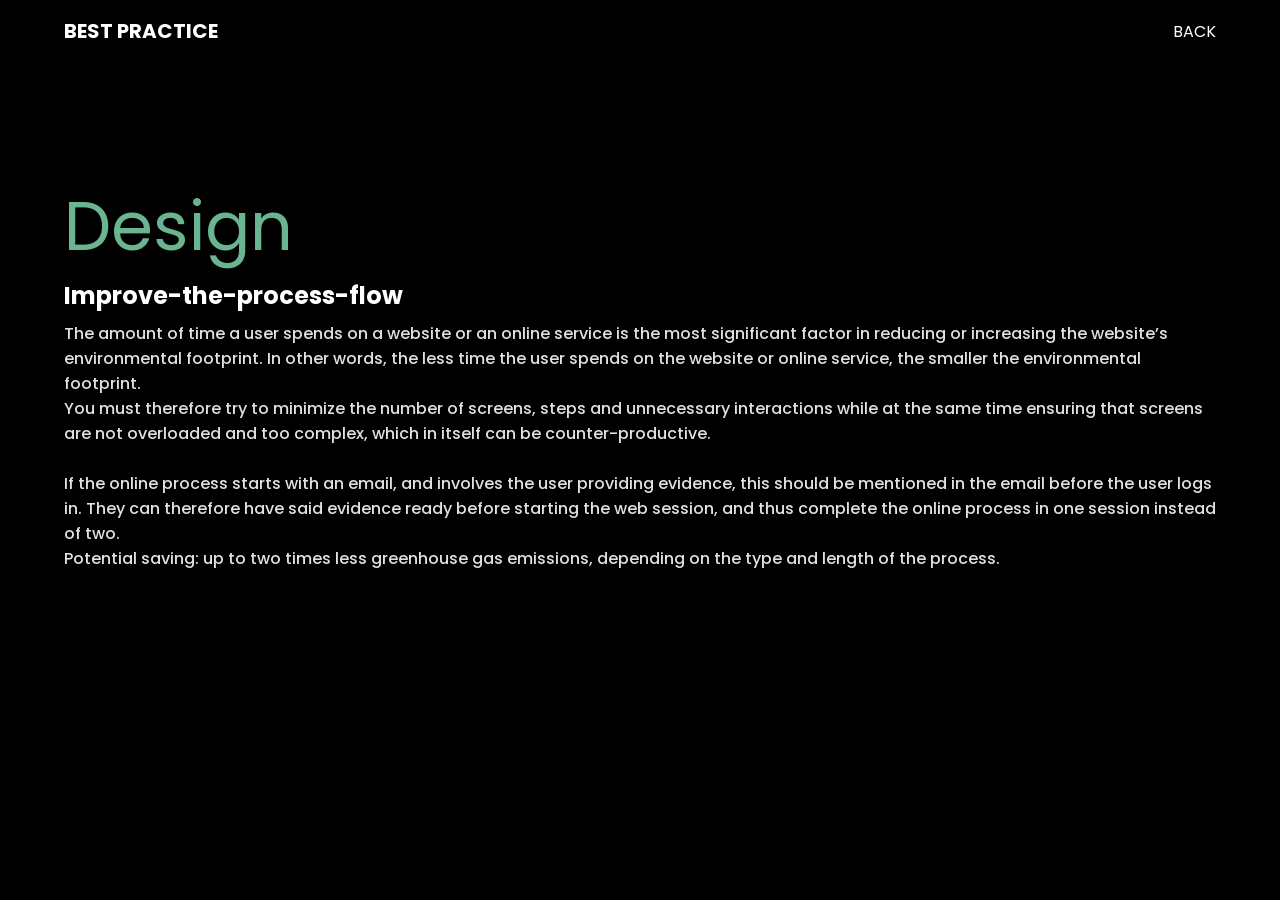
<file: sections/bestpractices/design/improve-the-process-flow.html>
<!DOCTYPE html>
<html lang="en">
<head>
    <meta charset="UTF-8">
    <meta http-equiv="X-UA-Compatible" content="IE=edge">
    <meta name="viewport" content="width=device-width, initial-scale=1.0">
    <link rel="stylesheet" href="/main.css">
    <title>improve-the-process-flow</title>
</head>
<body>
    <header>
        <h1 class="logo">Best Practice</h1>
        <input type="checkbox" class="nav-toggle" id="nav-toggle">
        <nav>
          <ul>
            <li> <a href="../../best_practices.htm">back</a></li>
          </ul>
        </nav>
        <label for="nav-toggle" class="nav-toggle-label">
          <span></span>
        </label>
      </header>
      
      <div class="section-one about" >
       
        <p class="header about-heading">
            <span style="color: #6AB58F;">Design</span>
            <h2>Improve-the-process-flow</h2>
        </p>
        <p class="sub-para">The amount of time a user spends on a website or an online service is the most significant factor in reducing or increasing the website’s environmental footprint. In other words, the less time the user spends on the website or online service, the smaller the environmental footprint.<br>
            You must therefore try to minimize the number of screens, steps and unnecessary interactions while at the same time ensuring that screens are not overloaded and too complex, which in itself can be counter-productive.
            <br><br>
            If the online process starts with an email, and involves the user providing evidence, this should be mentioned in the email before the user logs in. They can therefore have said evidence ready before starting the web session, and thus complete the online process in one session instead of two.<br>
            Potential saving: up to two times less greenhouse gas emissions, depending on the type and length of the process.<br>
          </p>
        </div>
        
</body>
</html>
</file>
<file: main.css>
@import url('https://fonts.googleapis.com/css2?family=Poppins:wght@200;300;400;500;600;700;800&display=swap');
*,
*::before,
*::after {
  box-sizing: border-box;
  margin: 0;
}

img {
  display: block;
  width: 100%;
  max-width: 1500px;
}

body {
  background: #000;
  color: white;
  width: 95%;
  max-width: 1500px;
  margin: 0 auto;
  font-family: poppins;
}

section {
  margin: 5rem 2rem;
}
hr{
  height: .2em;
  border: none;
  color: #000;
  background-color: #000;
}

/* Navigation Styles */

header {
  background: black;
  text-align: center;
  position: fixed;
  top: 0;
  z-index: 1000;
  width: 95%;
  max-width: 1500px;
}

.logo {
  font-size: 1.25rem;
  margin: 1rem;
  text-transform: uppercase;
}

nav {
  position: absolute;
  top: 100%;
  left: 0;
  text-align: left;
  background: black;
  width: 100%;
  height: 100vh;
  margin-top: 1rem;
  display: none;
}

.nav-toggle {
  display: none;
}

.nav-toggle-label {
  position: absolute;
  top: 0;
  left: 0;
  margin-left: 1em;
  height: 100%;
  display: flex;
  align-items: center;
  cursor: pointer;
}

.nav-toggle-label span,
.nav-toggle-label span::before,
.nav-toggle-label span::after {
  display: block;
  background: white;
  height: 2px;
  width: 2em;
  border-radius: 2px;
  position: relative;
}

.nav-toggle-label span::before,
.nav-toggle-label span::after {
  content: '';
  position: absolute;
}

.nav-toggle-label span::before {
  bottom: 7px;
}

.nav-toggle-label span::after {
  top: 7px;
}

nav ul {
  margin: 0;
  padding: 0;
  list-style: none;
}

nav li {
  margin-bottom: 1.5em;
  margin-left: 1em;
}

nav a {
  color: white;
  text-decoration: none;
  text-transform: uppercase;
}

nav a:hover {
  color: #62AC8A;
}

.nav-toggle:checked ~ nav {
  display: block;
}

@media (min-width: 900px) {
  .nav-toggle-label {
    display: none;
  }
  
  header {
    display: flex;
    align-items: center;
    justify-content: space-between;
    padding: 0 1rem;
    background: black;
  }
  
  nav {
    all: unset;
    display: flex;
    justify-content: space-around;
    align-items: center;
    margin-right: 1em;
  }
  
  nav ul {
    display: flex;
    align-items: center;
    gap: 1rem;
  }
  
   nav li { 
    margin-bottom: 0;
    padding: 0;
  }
}

/* Section One */

.section-one {
  margin: 11rem 2rem 0;
}

.header {
  font-size: 4.5rem;
}

.section-one-paragraph {
  margin: 2rem 0;
  width: 70%;
  max-width: 500px;
  line-height: 1.5rem;
}


.learn-more-btn {
  background: white;
  padding: 10px 20px;
  border-radius: 50px;
  font-size: .8rem;
  text-decoration: none;
  color: black;
}

.learn-more-btn:hover {
  background: #62AC8A;
  color: white;
}

/* Section Two */

/* Section Three */

.section-three h3 {
  margin: 0 auto;
  width: 80%;
  max-width: 700px;
  font-size: 2.5rem;
  font-weight: 600;
  text-align: center;
}

/* Section Four */

.flex-group {
  display: flex;
  /* justify-content: ; */
  align-items: center;
  gap: 3rem;
}

.section-four{
  margin-top: 3rem;
}
.section-four p {
  margin-bottom: 2rem;
}

.section-four-btn {
  margin-bottom: rem;
}

/* Section Five */

.section-five-flex-group {
  flex-direction: row-reverse;
}

.section-five p {
  margin-bottom: 2rem;
}

/* Section Six */

.section-six p {
  margin-bottom: 2rem;
}

/* Flex Group Mobile */

@media (max-width: 800px) {
  .flex-group {
    flex-direction: column;
  }
}

/* Section Seven */
.section-seven{
  text-align: center;
}
.section-seven h3 {
  margin: 0 auto;
  width: 80%;
  max-width: 700px;
  font-size: 2.5rem;
  font-weight: 600;
  text-align: center;
}

.section-seven-btn {
  margin: 2rem auto;
  display: flex;
  justify-content: center;
  width: 7.5rem;
}

/* Section Eight */

.section-eight h4 {
  margin: 1rem 0;
  font-size: 1.25rem;
}

.section-eight p {
  line-height: 1.5rem;
}

/* .section-eight img {
  
} */

.flex-group-eight {
  display: flex;
  gap: 2rem;
}

@media (max-width: 800px) {
  .flex-group-eight {
    flex-direction: column;
  }
}

/* Section Nine */

.section-nine {
  margin-top: 15rem;
}

.logo-container {
  display: flex;
  gap: 1rem;
  justify-content: space-evenly;
  width: 70%;
  max-width: 700px;
  margin: 0 auto;
}

.section-nine svg {
  fill: white;
  height: 50px;
  cursor: pointer;
  transition: ease-in-out 250ms;
}

.section-nine svg:hover {
  transform: translateY(-10px);
  fill: #62AC8A;
}


/* Section Ten */

.section-ten h3 {
  margin: 15rem auto 2rem;
  width: 80%;
  max-width: 700px;
  font-size: 2.5rem;
  font-weight: 600;
  text-align: center;
}

.section-ten-btn {
  text-align: center;
  display: flex;  
  justify-content: center;
  margin: 0 auto;
  width: 7.5rem;
}


form.responsive_one_line {
    position: relative;
    width: 80%;
    max-width: 1000px;
}
form.responsive_one_line, form.responsive_one_line * {
    height: 50px;
    padding: 0;
    border: 0;
    outline: 0;
    margin: 0;
}
form.responsive_one_line label {
    display: none;
}
form.responsive_one_line input, form.responsive_one_line button {
    font-size: 15px !important;
    width: 100%;
    font-weight: 700;
    background: #fff;
    padding: 0 120px 0 0;
}
form.responsive_one_line button {
    cursor: pointer;
    /* position: absolute;
    right: 0;
    bottom: 0; */
    /* width: 200px; */
    color: #fff;
    text-transform: uppercase;
    text-align: center;
    border-radius: 0 0 0 0;
    padding: 0 0;
    background: #62AC8A no-repeat center center;
}
form.responsive_one_line button a{
  color: #fff;
  text-decoration: double;
}


form.responsive_one_line.border_radius_top_left input, form.responsive_one_line.border_radius_left input, form.responsive_one_line.border_radius_top input, form.responsive_one_line.border_radius input {
    -moz-border-radius-topleft: 0;
    -webkit-border-top-left-radius: 0;
    border-top-left-radius: 0;
}
form.responsive_one_line.border_radius_top_right input, form.responsive_one_line.border_radius_top_right button, form.responsive_one_line.border_radius_right input, form.responsive_one_line.border_radius_right button, form.responsive_one_line.border_radius_top input, form.responsive_one_line.border_radius_top button, form.responsive_one_line.border_radius input, form.responsive_one_line.border_radius button {
    -moz-border-radius-topright: 0;
    -webkit-border-top-right-radius: 0;
    border-top-right-radius: 0;
}
form.responsive_one_line.border_radius_bottom_right input, form.responsive_one_line.border_radius_bottom_right button, form.responsive_one_line.border_radius_right input, form.responsive_one_line.border_radius_right button, form.responsive_one_line.border_radius_bottom input, form.responsive_one_line.border_radius_bottom button, form.responsive_one_line.border_radius input, form.responsive_one_line.border_radius button {
    -moz-border-radius-bottomright: 0;
    -webkit-border-bottom-right-radius: 0;
    border-bottom-right-radius: 0;
}
form.responsive_one_line.border_radius_bottom_left input, form.responsive_one_line.border_radius_left input, form.responsive_one_line.border_radius_bottom input, form.responsive_one_line.border_radius input {
    -moz-border-radius-bottomleft: 0;
    -webkit-border-bottom-left-radius: 0;
    border-bottom-left-radius: 0;
}

/* About */
.about-heading{
  font-size: 4.2em;
}
.about-paragraph-left {
  font-weight: 500;
  font-size: 1.3rem;
  
}
.about-paragraph-right
 {
  font-weight: 300;
  background: #000;
  color: #E1DFE0;
  margin: 2rem,0;
  padding: 2rem;
  font-size: 1rem;
  width: 90%;
  max-width: 700px; 
}

/* Best Practices */
.container h1{
  margin-bottom: .5em;
  color: #6AB58F;
}
.container ul{
  column-count: 2;
  column-gap: 2rem;
  background-color: #E1DFE0;
  padding-top: 1em;
  padding-bottom: 1em;
  /* padding-left: 1em; */
  
}
@media screen and (max-width: 768px) {
  .container ul {
    column-count: 1;
    column-gap: 5rem;
  }
}
.container {
    position: relative;
    margin-top: 3rem ;
}

@media screen and (min-width: 35.5em) {
    .container {
        max-width: 30.5em;
    }
}

@media screen and (min-width: 48em) {
    .container {
        max-width: 43em;
    }
}

@media screen and (min-width: 64em) {
    .container {
        max-width: 59em;
    }
}

@media screen and (min-width: 80em) {
    .container {
        max-width: 75em;
    }
}
.box {
  position: relative;
  padding: 40px;
}
@media screen and (max-width: 48em) {
  .box {
      padding: 20px;
  }
}
.container a,
.container a:visited,
.container a:focus {
  color: black;
  font-weight: 500;
    text-decoration: none;
}

.container a:hover {
    color:#62AC8A;
    text-decoration: underline;
}

.clear {
    clear: both;
}
.card {
  color: #000;
  margin-bottom: 40px;
}

.card ul{
  color: #000;
  margin-bottom: 4rem;
  line-height: 2em;
}

/* Blog */
.main {
  width: 100%;
  min-height: 100vh;
  padding-bottom: 2rem;
  overflow: hidden;
  background-color: whitesmoke;
}

.blog {
  max-width: 80rem;
  height: 100%;
  overflow: hidden;
  margin: 0 auto;
  display: flex;
  flex-flow: column;
  align-items: center;
  padding: 3rem 0;
}

.blog .deco {
  height: 3rem;
  width: 23rem;
  filter: brightness(120%);
}

.flex-container {
  display: grid;
  justify-content: center;
  gap: 2rem;
  margin-top: 3rem;
  width: 100%;
}
.cards-container {
  padding: 2rem;
}

.card-box {
  display: flex;
  flex-flow: column;
  width: 66.3rem;
  /* background-color: #E1DEE2; */
  font-size: 0.92rem;
  box-shadow: 0px 3px 4px rgb(185, 184, 184);
}

.card-img {
  height: 20rem;
}

.card-data,
.card-title,
.card-description {
  padding: 0 1.5rem;
}

.card-data {
  padding-top: 2rem;
  padding-bottom: 1.3rem;
  width: 100%;
  font-size: 1rem;
}

.card-data p {
  display: inline-block;
  color: #6AB58F;
}

.text-right {
  margin-left: 9.4rem;
  margin-right: 1rem;
}

.autor {
  font-weight: bold;
}

.card-title {
  display: block;
  margin: 0;
  margin-bottom: 1.3rem;
  font-size: 1.5em;
  font-weight: bold;
}


.card-description {
  font-size: 1.15rem;
  line-height: 1.7rem;
  padding-bottom: 2rem;
}

@media all and (max-width: 1200px) {
  .card-box {
    width: 30rem;
  }

  .blog{
    padding: 1%;
  }

  .card-data {
    display: flex;
    justify-content: space-between;
  }

  .text-right {
    margin: 0;
  }

  .card-img {
    height: 20rem;
  }
}

@media all and (max-width: 1000px) {
  .flex-container {
    flex-flow: column;
    justify-content: center;
    align-items: center;
    width: 80%;
  }

  .card-box {
    width: 100%;
  }

  .card-img {
    height: 27rem;
  }
}

@media all and (max-width: 550px) {
  .card-img {
    height: 20rem;
  }

  .data-text {
    font-size: 0.85rem;
  }

  .card-title {
    font-size: 1.2rem;
  }

  .card-description {
    font-size: 1rem;
  }
}

.flex-container a{
  color: #E1DFE1;
  text-decoration: none;
}
.flex-container a:hover{
  text-decoration: underline;
  color: #6AB58F;
}

/* design */

.sub-para{
  /* color: black;  */
  /* padding: 1em; */
  margin-top: .5em;
  font-weight: 500;
  /* background-color: #E1DFE1; */
  color: #E1DFE1;
}
</file>
